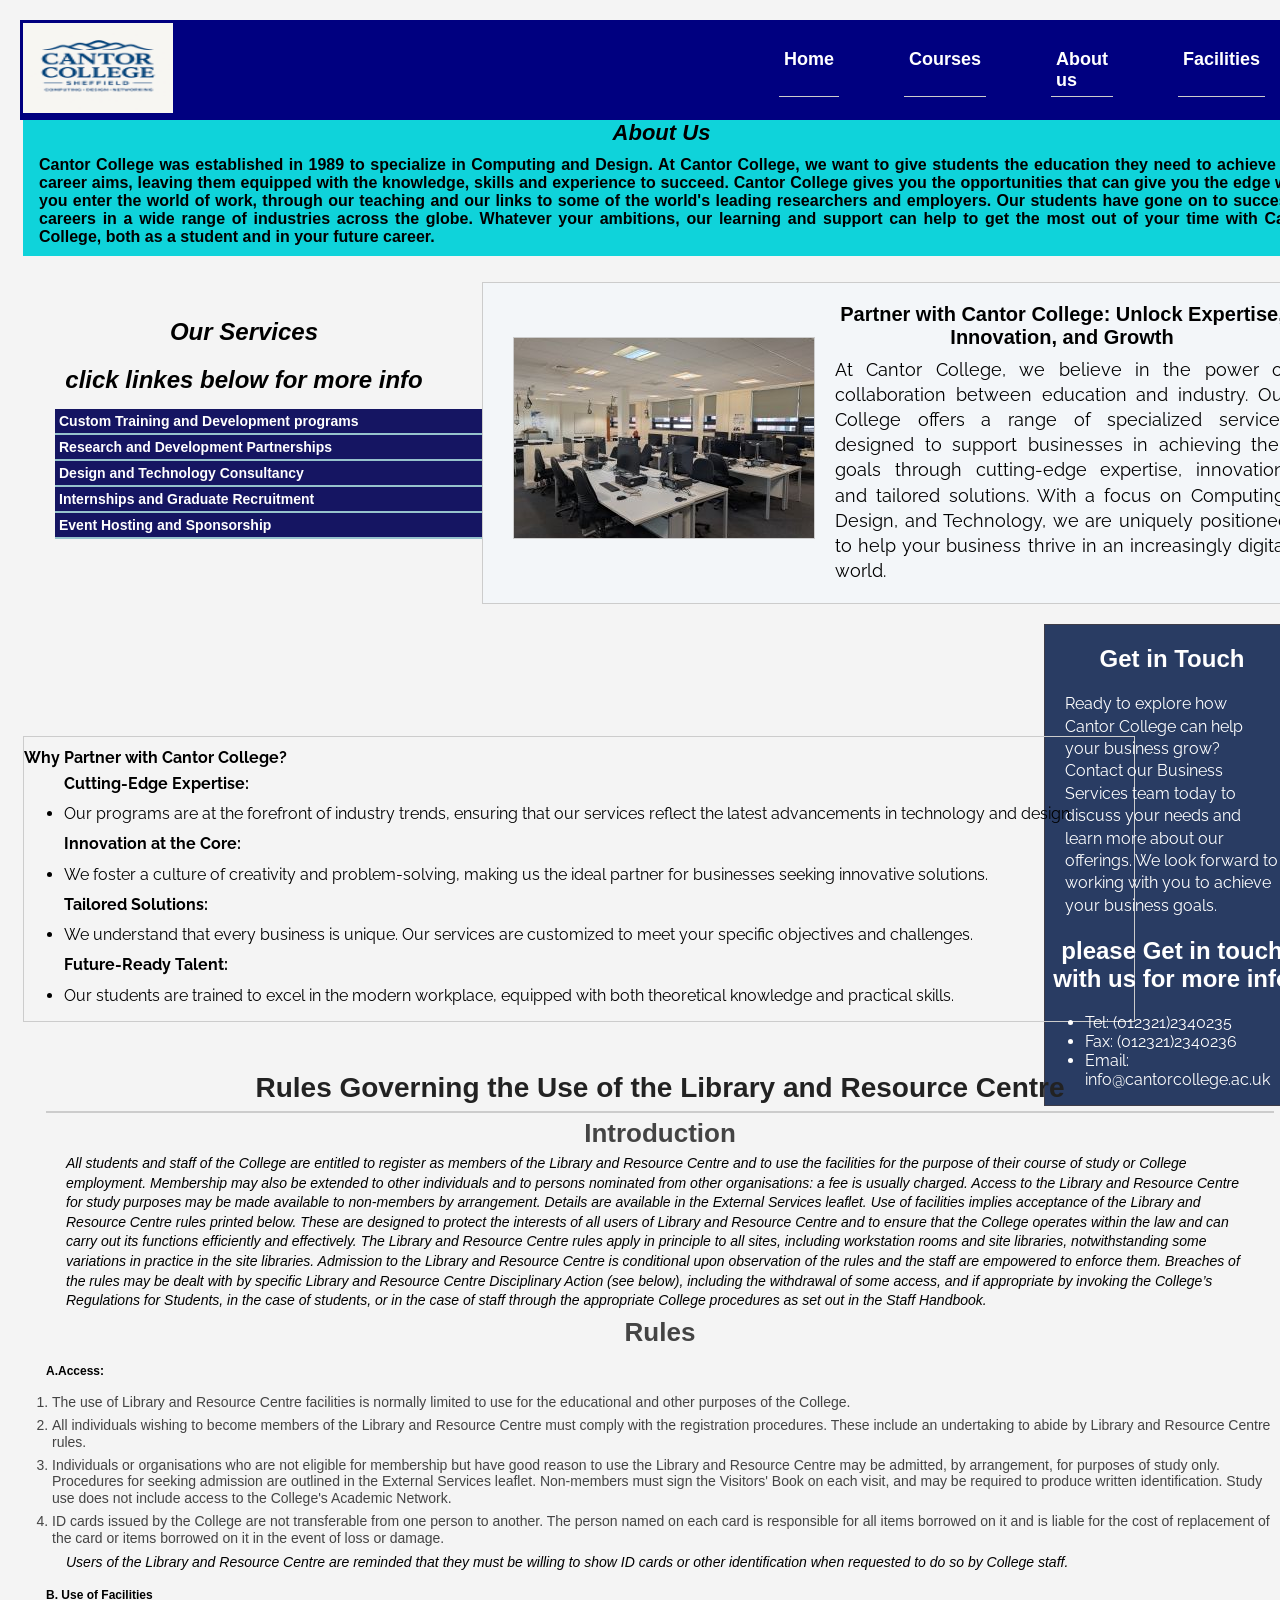
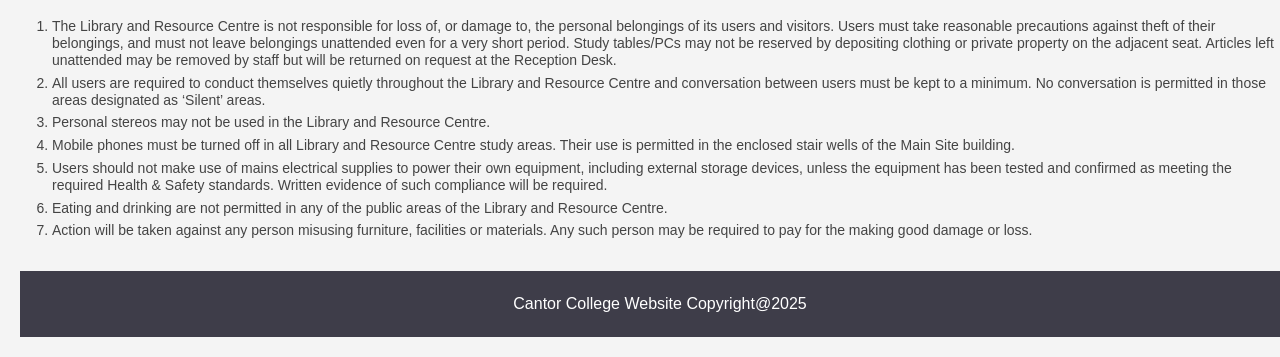
<file: about.html>
<!DOCTYPE html>
<html lang="en">
<head>
    <meta charset="UTF-8">
    <meta name="viewport" content="width=device-width, initial-scale=1.0">
    <title>Cantor College</title>
    <link rel="stylesheet" href="css/mobile.css"  />
    <link
      rel="stylesheet"
      href="css/desktop.css"
      media="only screen and (min-width : 720px)"
    />
    <script src="js/main.js" defer></script>
</head>
<body>
    <header>
         <div class="logo">
           <img src="images/logo.png" width="150px" height="90px" alt="College Logo">
            
          </div>
      <div class="container">
        
        <nav>
           
            <ul> 
                <li><a href="index.html">Home</a></li>
                <li><a href="course.html">Courses</a></li>
                <li class="active"><a href="about.html">About us</a></li>
                <li><a href="facilities.html">Facilities</a></li>  
                <li><a href="staff.html">Staff</a></li>
            </ul>

         </nav>
          
        
      </div>
          <div class="search-container">
         <input type="text" placeholder="Search..." />
          <button>Search</button>
        </div>
    </header>

    <main class="about-us">
        <h1>About Us</h1>
        <p>   
           
       Cantor College was established in 1989 to specialize in Computing and Design. 
      At Cantor College, we want to give students the education they need to achieve
      their career aims, leaving them equipped with the knowledge, skills and experience to succeed.
      Cantor College gives you the opportunities that can give you the edge when you enter the world 
      of work, through our teaching and our links to some of the world's leading researchers and employers.
      Our students have gone on to successful careers in a wide range of industries across the globe. 
      Whatever your ambitions, our learning and support can help to get the most out of your time with
       Cantor College, both as a student and in your future career.
   
        </p>
    </main>
    <section class="info-about">
       <section class="services">
        <h2>Our Services</h2>
        <h2>
         click linkes below for more info
        </h2>
        <div class="accordison">
            <button class="accordion-header">Custom Training and Development programs</button>
            <div class="accordion-content">
                <p>
                   Empower your workforce with skills that matter. Our faculty can develop custom training
                    programs that address your business's specific needs, whether in advanced computing
                     technologies, creative design, or the latest in tech innovation. We offer flexible
                      learning options, including on-site workshops, online modules, and blended learning 
                      experiences.
                </p>
        </div>
            <button class="accordion-header">Research and Development Partnerships</button>
            <div class="accordion-content">
                <p>
                   Leverage the talent and creativity of our students and faculty by partnering with Cantor
                    College on research and development projects. Whether you’re looking to explore new 
                    technologies, innovate your product line, or solve complex technical challenges, our R&D
                     team is ready to collaborate with you.
                </p>
            </div>
            <button class="accordion-header">Design and Technology Consultancy</button>
            <div class="accordion-content">
                <p>
                  Our experienced professionals and top-tier students can provide consultancy services to
                   help you with a variety of projects, from web development and software engineering to 
                   product design and user experience optimization. We offer fresh perspectives and innovative
                    approaches tailored to your business.
                </p>
            </div>
            <button class="accordion-header">Internships and Graduate Recruitment </button>
            <div class="accordion-content">
                <p>
                   Gain access to a pool of highly skilled and motivated students ready to contribute
                    to your business. Our internship and recruitment services can connect you with top 
                    talent in computing, design, and technology, providing you with candidates who are 
                    equipped with the latest industry knowledge and practical experience.
                </p>
            </div>
            <button class="accordion-header">Event Hosting and Sponsorship</button>
            <div class="accordion-content">
                <p>
                  Cantor College hosts a range of events throughout the year, including hackathons, 
                  design challenges, and technology expos. We offer businesses the opportunity to 
                  sponsor events or collaborate in their organization, giving you direct access to the
                   brightest minds in the field and the chance to showcase your brand to our community.
                </p>
            </div>
    </section>
     <section class="info-servises">
            <div class="info-box">
            <img src="images/fimage3.jpg" alt="services Image" style="width:300px;height:200px;">
              <div class="info-text">
               <h2>Partner with Cantor College: Unlock Expertise, Innovation, and Growth </h2>
                    <p>
             At Cantor College, we believe in the power of collaboration between education and industry.
              Our College offers a range of specialized services designed to support businesses in achieving 
             their goals through cutting-edge expertise, innovation, and tailored solutions. With a focus on
             Computing, Design, and Technology, we are uniquely positioned to help your business thrive in an
            increasingly digital world.
                </p>
                </div>
            </div>
            
        </section>
        </section>
            <section class="get-in-touch">
             <h2>Get in Touch</h2>
             <p>
                
             Ready to explore how Cantor College can help your business grow? 
             Contact our Business Services team today to discuss your needs and learn more 
             about our offerings. We look forward to working with you to achieve your business goals.
             </p>
             <h2>please Get in touch with us for more info</h2>
             <ul>
                <li>Tel: (012321)2340235</li>
                <li> Fax: (012321)2340236</li> 
                <li> Email: info@cantorcollege.ac.uk</li>
             </ul>
            </section>

             <section class="cantor-partner">
                <h3>Why Partner with Cantor College?</h3>
                <ul>
                    <h3>Cutting-Edge Expertise: </h3>
                    <li>Our programs are at the forefront of industry trends, ensuring that our services reflect the latest advancements in technology and design.</li>
                    <h3>Innovation at the Core: </h3>   
                    <li>We foster a culture of creativity and problem-solving, making us the ideal partner for businesses seeking innovative solutions.</li> 
                    <h3>Tailored Solutions: </h3>
                    <li>We understand that every business is unique. Our services are customized to meet your specific objectives and challenges.</li>
                    <h3>Future-Ready Talent: </h3>
                    <li>Our students are trained to excel in the modern workplace, equipped with both theoretical knowledge and practical skills.</li>
                </ul>

              </section>

   
    <section class="rules-regulations">
        <h2>Rules Governing the Use of the Library and Resource Centre</h2>
        <h3>Introduction</h3>
        <p>
      All students and staff of the College are entitled to register as members of the Library and Resource Centre and to use the facilities 
      for the purpose of their course of study or College employment. 

     Membership may also be extended to other individuals and to persons 
     nominated from other organisations:  a fee is usually charged.  
     Access to the Library and Resource Centre for study purposes may be made available
      to non-members by arrangement. Details are available in the External Services leaflet.

        Use of facilities implies acceptance of the Library and Resource
        Centre rules printed below.  These are designed to protect the interests
        of all users of Library and Resource Centre and to ensure that the College 
        operates within the law and can carry out its functions efficiently and effectively. 
        The Library and Resource Centre rules apply in principle to all sites, including workstation 
         rooms and site libraries, notwithstanding some variations in practice in the site libraries.
          Admission to the Library and Resource Centre is conditional upon observation of the rules and 
          the staff are empowered to enforce them. 

        Breaches of the rules may be dealt with by specific Library and Resource Centre Disciplinary
        Action (see below), including the withdrawal of some access, and if appropriate by invoking
        the College’s Regulations for Students, in the case of students, or in the case of staff through 
        the appropriate College procedures as set out in the Staff Handbook. 

        </p>
       <h3>Rules</h3>
        <h4>A.Access:</h4> 
       <ol>
        <li> 	The use of Library and Resource Centre facilities is normally limited to use for the educational and other purposes of the College.</li>

       <li>	All individuals wishing to become members of the Library and Resource Centre must comply with the registration procedures.  These include an undertaking to abide by Library and Resource Centre rules.</li>

       <li>	Individuals or organisations who are not eligible for membership but have good reason to use the Library and Resource Centre  may be admitted, by arrangement, for purposes of study only. Procedures for seeking admission are outlined in the External Services leaflet. Non-members must sign the Visitors' Book on each visit, and may be required to produce written identification.  Study use does not include access to the College's Academic Network.</li>

       <li>		ID cards issued by the College are not transferable from one person to another.  The person named on each card is responsible for all items borrowed on it and is liable for the cost of replacement of the card or items borrowed on it in the event of loss or damage.</li>
        </ol>
        <p>
            Users of the Library and Resource Centre are reminded that they must be willing to show 
             ID cards or other identification when requested to do so by College staff.
        </p>
        <h4>B.	Use of Facilities</h4>
        <ol>
            <li>	The Library and Resource Centre is not responsible for loss of, or damage to, the personal belongings of its users and visitors.  Users must take reasonable precautions against theft of their belongings, and must not leave belongings unattended even for a very short period. Study tables/PCs may not be reserved by depositing clothing or private property on the adjacent seat.  Articles left unattended may be removed by staff but will be returned on request at the Reception Desk.</li>

            <li>	All users are required to conduct themselves quietly throughout the Library and Resource Centre and conversation between users must be kept to a minimum.  No conversation is permitted in those areas designated as ‘Silent’ areas.</li>

            <li>	Personal stereos may not be used in the Library and Resource Centre.</li>

            <li>	Mobile phones must be turned off in all Library and Resource Centre study areas. Their use is permitted in the enclosed stair wells of the Main Site building.</li>

            <li>	Users should not make use of mains electrical supplies to power their own equipment, including external storage devices,  unless the equipment has been tested and confirmed as meeting the required Health & Safety standards.  Written evidence of such compliance will be required.</li>

            <li>	Eating and drinking are not permitted in any of the public areas of the Library and Resource Centre.</li>
            <li>	Action will be taken against any person misusing furniture, facilities or materials.  Any such person may be required to pay for the making good damage or loss.</li>
        </ol>
    </section>
    <footer>
        <p>Cantor College Website Copyright@2025</p>
    </footer>
</file>
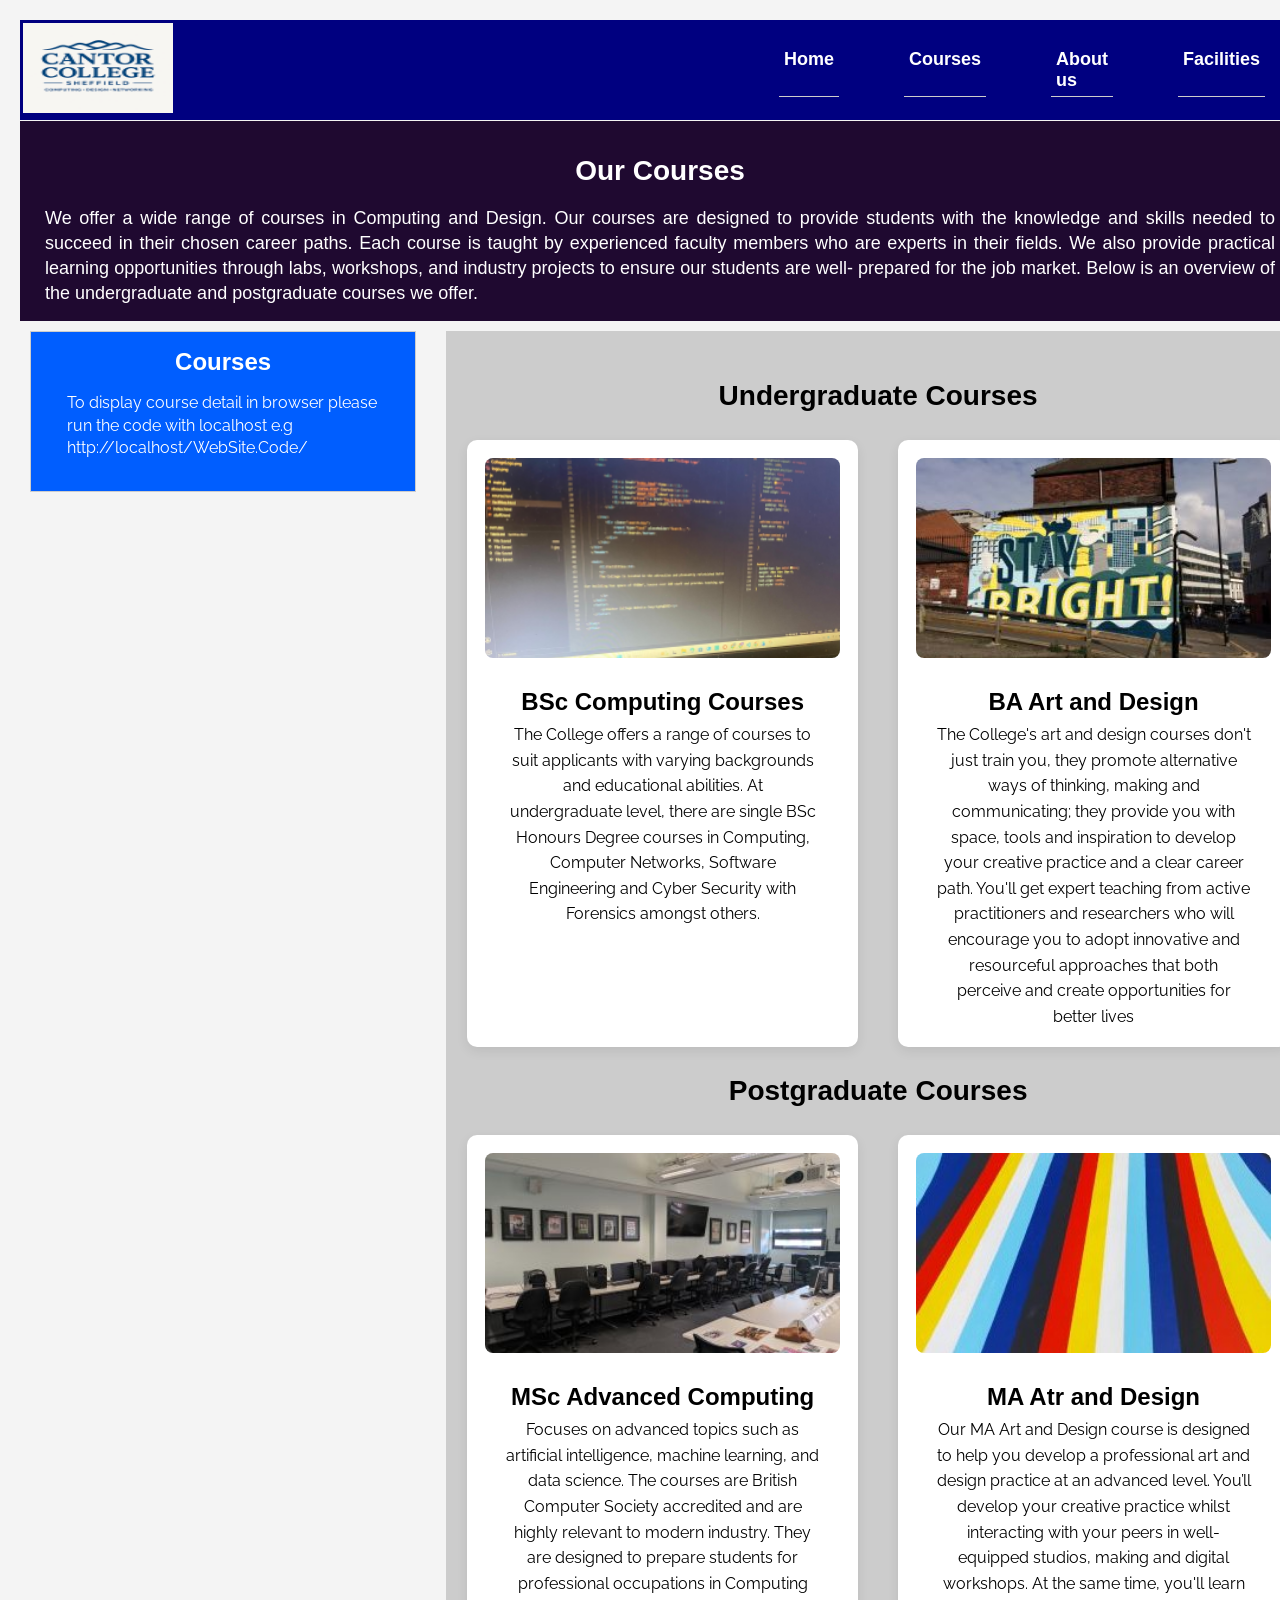
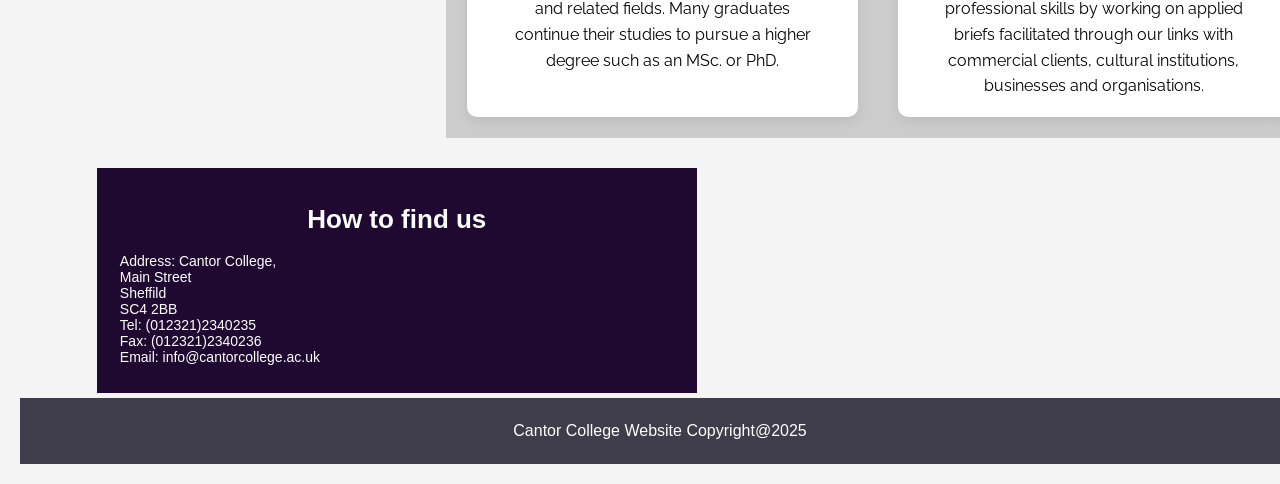
<file: course.html>
<!DOCTYPE html>
<html lang="en">
<head>
    <meta charset="UTF-8">
    <meta name="viewport" content="width=device-width, initial-scale=1.0">
    <title>Cantor College</title>
    <link rel="stylesheet" href="css/mobile.css"  />
    <link
      rel="stylesheet"
      href="css/desktop.css"
      media="only screen and (min-width : 720px)"
    />
    <script src="js/main.js" defer></script>
     <script src="js/courses.js" defer></script>
</head>
<body>
    <header>
             <div class="logo">
             <img src="images/logo.png" width="150px" height="90px" alt="College Logo">
             </div>
     <div class="container">      
           
           <nav>          
             <ul> 
             <li><a href="index.html">Home</a></li>
             <li class="active"><a href="course.html">Courses</a></li>
             <li><a href="about.html">About us</a></li>
             <li><a href="facilities.html">Facilities</a></li>
             <li><a href="staff.html">Staff</a></li>
             </ul>          
            </nav>
         
      </div>
         <div class="search-container">
          <input type="text" placeholder="Search..." />
            <button>Search</button>
        </div>    
    </header>
      <main class="course">
        <h1>Our Courses</h1>
          <p>
             We offer a wide range of courses in Computing and Design. Our courses are designed
             to provide students with the knowledge and skills needed to succeed in their chosen career paths.
             Each course is taught by experienced faculty members who are experts
             in their fields. We also provide practical learning opportunities through
              labs, workshops, and industry projects to ensure our students are well-
              prepared for the job market. Below is an overview of the undergraduate and postgraduate courses we offer.              
          </p>

      </main>
      <section class="course-layout">
      <aside class="sidebar">
          <h2>Courses</h2>
          <p>
            <span>To display course detail in browser please run the code with localhost e.g 
            http://localhost/WebSite.Code/</span>
             </p>
          <ul id="course-list" class="course-list"></ul>
      </aside>    
                   
              <section class="courses-page" >      
                         <h1>Undergraduate Courses</h1>
              <div class="courses-grid">
              <article class="course-card">
                        <img src="images/Computing.png" alt="Courses Icon">
            
                        <h2>BSc Computing Courses</h2>
                        <p>The College offers a range of courses to suit applicants with varying backgrounds 
                        and educational abilities. At undergraduate level, there are single BSc Honours 
                        Degree courses in Computing, Computer Networks, Software Engineering and Cyber 
                        Security with Forensics amongst others.
                        </p>
              </article>
              <article class="course-card">
                        <img src="images/IMG_design.jpg" alt="Courses Icon">
            
                         <h2>BA Art and Design</h2>
                         <p>  
                         The College's art and design courses don't just train you, they promote alternative ways
                         of thinking, making and communicating; they provide you with space, tools and inspiration
                         to develop your creative practice and a clear career path. You'll get expert teaching from 
                         active practitioners and researchers who will encourage you to adopt innovative and
                         resourceful approaches that both perceive and create opportunities for better lives

                         </p>
              </article>
              </div>
                         <h1>Postgraduate Courses</h1>
                         <div class="courses-grid">
              <article class="course-card">
                         <img id="myImages" src="images/fimage4.jpg" alt="Image">
                          <h2>MSc Advanced Computing</h2>
                         <p>Focuses on advanced topics such as artificial intelligence, machine learning, and data science.
                          The courses are British Computer Society accredited and are highly relevant to modern industry.
                          They are designed to prepare students for professional occupations in Computing and related
                          fields. Many graduates continue their studies to pursue a higher degree such as an MSc. 
                          or PhD.
                         </p>
              </article>
              <article class="course-card">
                         <img src="images/limage7.jpg" alt="Courses Icon">
                         <h2>MA Atr and Design</h2>
                         <p> 
                          Our MA Art and Design course is designed to help you
                          develop a professional art and design practice at an advanced level. 
                          You’ll develop your creative practice whilst interacting with your peers 
                          in well-equipped studios, making and digital workshops. At the same time, 
                          you'll learn professional skills by working on applied briefs facilitated
                          through our links with commercial clients, cultural institutions, businesses
                          and organisations.
                
                         </p>
              </article>
          </div>
     </section>
     </section>  
     <section class="contact-info">   
        <h1> How to find us</h1>
    <ul>
        <li>Address: Cantor College,</li>
        <li>Main Street</li>
        <li>Sheffild</li>
        <li>SC4 2BB</li>
        <li>Tel: (012321)2340235</li>
        <li> Fax: (012321)2340236</li> 
        <li> Email: info@cantorcollege.ac.uk</li>    
   </ul>
 </section>
     <footer>
        <p>Cantor College Website Copyright@2025</p>
    </footer>
      
</body>
</html>
</file>
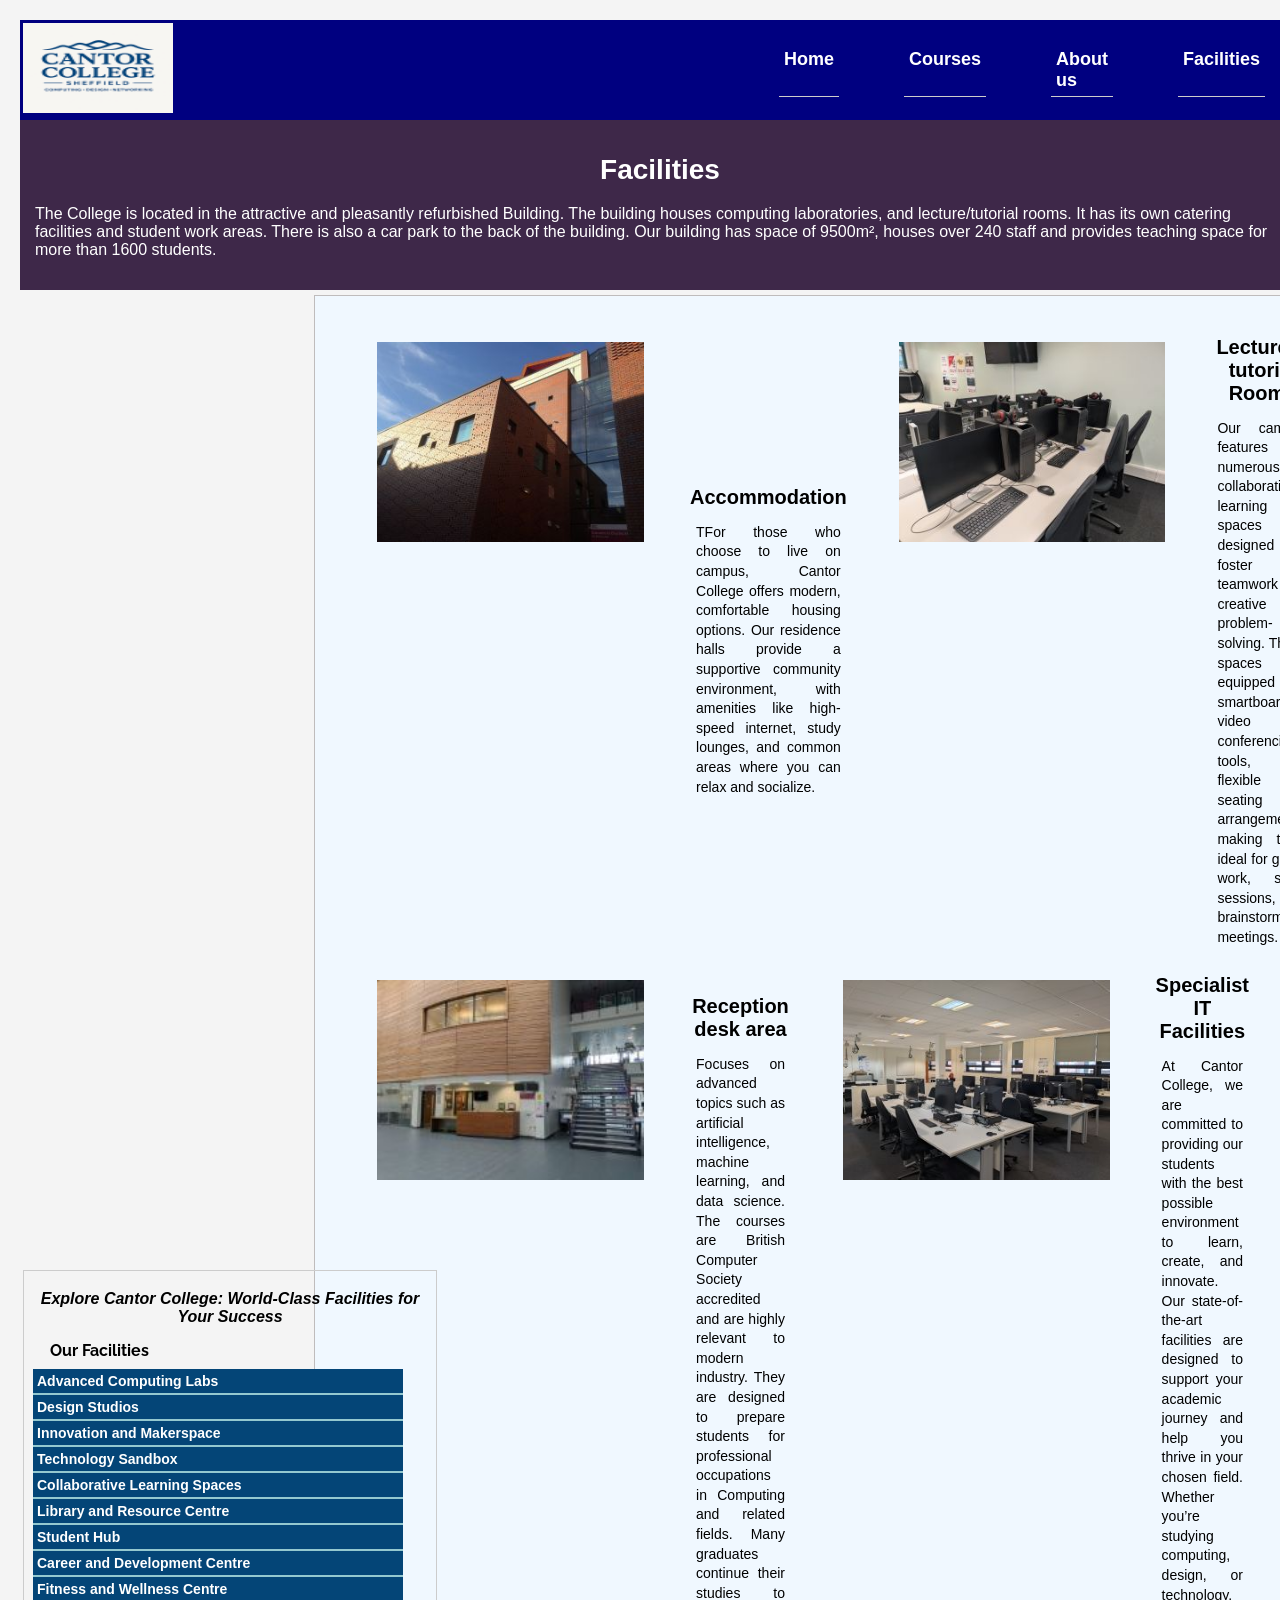
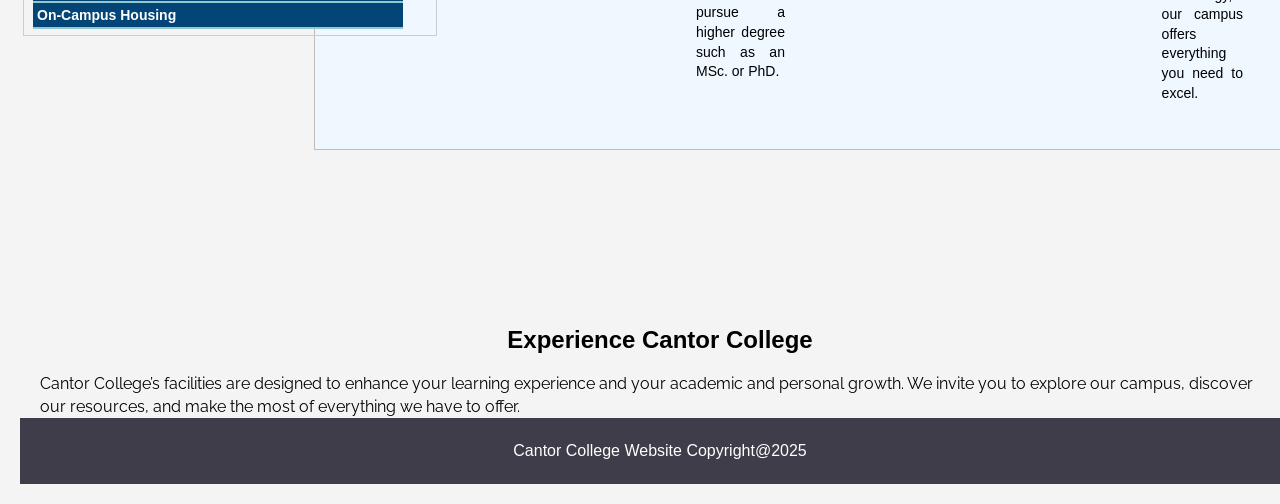
<file: facilities.html>
<!DOCTYPE html>
<html lang="en">
<head>
    <meta charset="UTF-8">
    <meta name="viewport" content="width=device-width, initial-scale=1.0">
    <title>Cantor College</title>
    <link rel="stylesheet" href="css/mobile.css" />
    <link
      rel="stylesheet"
      href="css/desktop.css"
      media="only screen and (min-width : 720px)"
    />
    <script src="js/main.js" defer></script>

</head>
<body>
    <header>     
         <div class="logo">
            <img src="images/logo.png" width="150px" height="90px" alt="College Logo">
        </div>
    <div class="container">
        <nav>          
            <ul> 
                <li><a href="index.html">Home</a></li>
                <li><a href="course.html">Courses</a></li>
                <li><a href="about.html">About us</a></li>
                <li class="active"><a href="facilities.html">Facilities</a></li>  
                <li><a href="staff.html">Staff</a></li>
            </ul>
        </nav>              
    </div>
     <div class="search-container">
            <input type="text" placeholder="Search..." />
           <button>Search</button>
          </div>
    </header>

    <main class="Facilities">
        <h1>Facilities</h1>
        <p> 
        The College is located in the attractive and pleasantly refurbished Building.
         The building houses computing laboratories, and lecture/tutorial rooms. 
         It has its own catering facilities and student work areas. There is also a car park to the back of the building.
         Our building has space of 9500m², houses over 240 staff and provides teaching space for more than 1600 students.
     
        </p>
    </main> 
        <main class="section-course" >   
           <section class="info-section facilities">
          <div class="info-boxes">
            <img src="images/IMG_1808.jpg" alt="Facilities Icon">
            <div class="info-text">
               
             <h2> Accommodation</h2>
             <p>TFor those who choose to live on campus, Cantor College offers modern, 
                comfortable housing options. Our residence halls provide a supportive community environment,
                 with amenities like high-speed internet, study lounges, and common areas where you can relax
                  and socialize.
            </p>
            </div>
             <img src="images/fimage1.jpg" alt="Facilities Icon">
            <div class="info-text">
             <h2>Lecture & tutorial Rooms</h2>
             <p>  
               Our campus features numerous collaborative learning spaces designed to foster teamwork 
               and creative problem-solving. These spaces are equipped with smartboards,
                video conferencing tools, and flexible seating arrangements, making them ideal
                 for group work, study sessions, or brainstorming meetings.

                </p>
            </div>
           </div>       
         <div class="info-boxes">
            <img src="images/backgroundIMG.jpg" alt="Facilities Icon">
                <div class="info-text">
                 <h2>Reception desk area</h2>
                 <p>Focuses on advanced topics such as artificial intelligence, machine learning, and data science.
                    The courses are British Computer Society accredited and are highly relevant to modern industry.
                     They are designed to prepare students for professional occupations in Computing and related
                      fields. Many graduates continue their studies to pursue a higher degree such as an MSc. 
                      or PhD.
                 </p>
                </div>
                 <img src="images/fimage3.jpg" alt="Facilities Icon">
                <div class="info-text">
                 <h2>Specialist  IT Facilities</h2>
                 <p> 
                     At Cantor College, we are committed to providing our students with the best possible 
                     environment to learn, create, and innovate. Our state-of-the-art facilities are 
                     designed to support your academic journey and help you thrive in your chosen field. 
                     Whether you’re studying computing, design, or technology, our campus offers everything
                      you need to excel.
                </p>
                </div>
              </div>
             </section>
    </main>
    <section class="facilities-services">
        <h2>Explore Cantor College: World-Class Facilities for Your Success</h2>
        <p class="intro">
          Our Facilities
        </p>
        <div class="accordion">
            <button class="accordion-header"> Advanced Computing Labs </button>
            <div class="accordion-content">
                <p>
                   Our computing labs are equipped with the latest hardware and software,
                    providing you with the tools you need to develop your skills in programming,
                     cybersecurity, data science, and more. The labs are accessible 24/7, ensuring you
                      can work on your projects at any time that suits you..
                </p>
        </div>
            <button class="accordion-header">Design Studios </button>
            <div class="accordion-content">
                <p>
                  Our design studios offer a creative space for students in graphic design, digital media,
                   and product design. Each studio is equipped with high-end graphic tablets, 
                   professional-grade software, and large-format printers, allowing you to bring your
                    ideas to life. The studios also feature collaborative spaces where you can work with
                     peers and faculty on group projects.
                </p>
            </div>
            <button class="accordion-header">Innovation and Makerspace </button>
            <div class="accordion-content">
                <p>
                  Cantor College’s Innovation and Makerspace is a hub for creativity and invention. 
                  This facility is equipped with 3D printers, laser cutters, CNC machines, 
                  and other advanced prototyping tools. Whether you're working on a design project
                   or developing a new tech product, this space provides the resources to turn your 
                   concepts into reality.
                </p>
            </div>
            <button class="accordion-header">Technology Sandbox </button>
            <div class="accordion-content">
                <p>
                  The Technology Sandbox is an experimental space where students can explore the latest in VR, 
                  AR, and AI technologies. With access to cutting-edge devices and software, 
                  you’ll be able to experiment with emerging technologies and push the boundaries 
                  of what’s possible in your field.
                </p>
            </div>
            <button class="accordion-header">Collaborative Learning Spaces </button>
            <div class="accordion-content">
                <p>
                 Our campus features numerous collaborative learning spaces designed to foster
                  teamwork and creative problem-solving. These spaces are equipped with smartboards, 
                  video conferencing tools, and flexible seating arrangements, making them ideal for 
                  group work, study sessions, or brainstorming meetings.
                </p>
            </div>
            <button class="accordion-header">Library and Resource Centre </button>
            <div class="accordion-content">
               <p>
                 The Cantor College Library is a comprehensive resource Centre offering an extensive
                  collection of books, journals, and digital resources related to computing, design,
                   and technology. The library also provides quiet study areas, computer stations, 
                   and access to online databases, ensuring you have the information you need at your
                    fingertips.
               </p>
            </div>
            <button class="accordion-header">Student Hub </button>
            <div class="accordion-content">
                <p>
                 The Student Hub is the social heart of our campus, providing a place for relaxation and 
                 connection. Here, you’ll find a café, lounge areas, and recreational facilities, making it 
                 the perfect spot to unwind between classes, meet with friends, or join student-led activities 
                 and clubs.
                </p>
            </div>
            <button class="accordion-header">Career and Development Centre </button>
            <div class="accordion-content">
               <p>
               Our Career and Development Centre is dedicated to helping you plan your future.
                Offering career counseling, resume workshops, and job placement services, 
                this Centre provides the support you need to transition from student to professional.
                 The Centre also hosts regular employer networking events and industry talks to help
                  you build connections in your field.
               </p>
            </div>
            <button class="accordion-header">Fitness and Wellness Centre </button>
              <div class="accordion-content">
                <p>
                 We believe in nurturing both the mind and body. Our Fitness and Wellness Centre offers
                 a fully equipped gym, exercise studios, and a range of fitness classes to help you stay 
                 healthy and active. The Centre also includes wellness services such as yoga, meditation,
                 and counseling to support your overall well-being.
                </p>
              </div> 
            <button class="accordion-header">On-Campus Housing </button>
            <div class="accordion-content">
               <p>
                 For those who choose to live on campus, Cantor College offers modern,
                 comfortable housing options. Our residence halls provide a supportive community 
                 environment, with amenities like high-speed internet, study lounges, and common 
                 areas where you can relax and socialize.
               </p>
            </div>   
    </section>
       <section class="experience">
            <h2>Experience Cantor College</h2>
            <p>
               Cantor College’s facilities are designed to enhance your learning experience and
               your academic and personal growth. We invite you to explore our campus, discover
               our resources, and make the most of everything we have to offer.
            </p>
       </section>
    <footer>
        <p>Cantor College Website Copyright@2025</p>
    </footer>
</body>
</html>
</file>
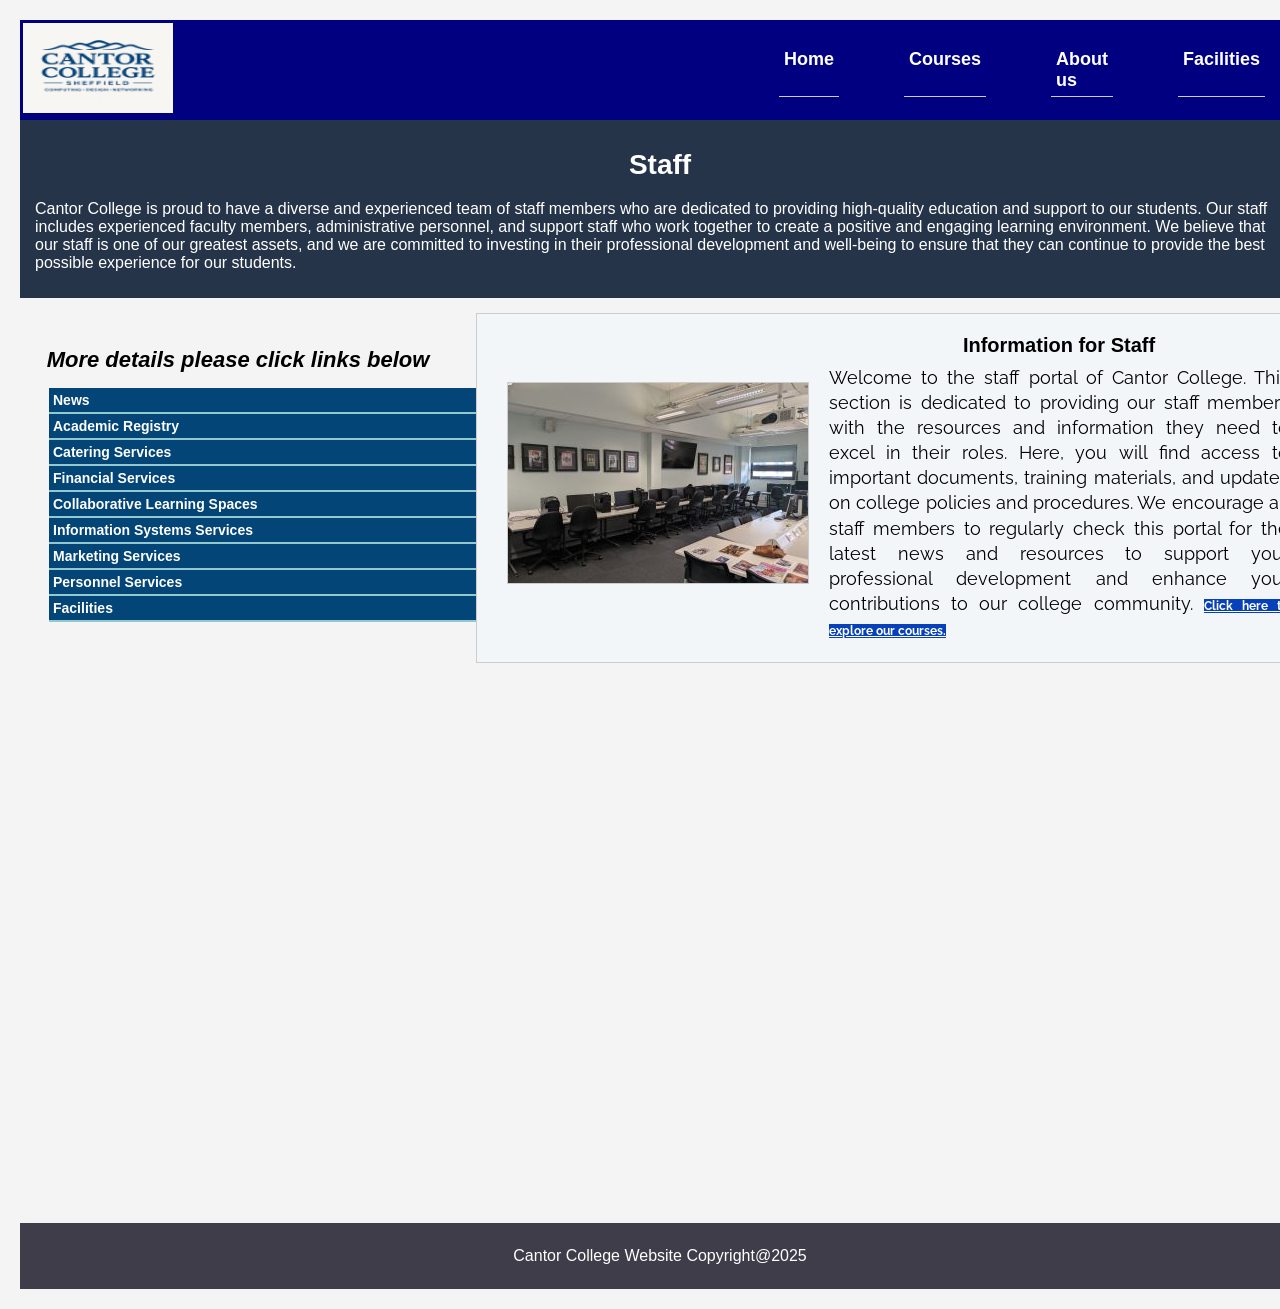
<file: staff.html>
<!DOCTYPE html>
<html lang="en">
<head>
    <meta charset="UTF-8">
    <meta name="viewport" content="width=device-width, initial-scale=1.0">
    <title>cantor College</title>
    <link rel="stylesheet" href="css/mobile.css"  />
    <link
      rel="stylesheet"
      href="css/desktop.css"
      media="only screen and (min-width : 600px)"
    />
    <script src="js/main.js" defer></script>
</head>
<body>
 <header>
     <div class="logo">
           <img src="images/logo.png" width="150px" height="90px" alt="College Logo">
      </div>
      <div class="container">     
            <nav>
               <ul> 
                <li><a href="index.html">Home</a></li>
                <li><a href="course.html">Courses</a></li>
                <li class="active"><a href="about.html">About us</a></li>
                <li><a href="facilities.html">Facilities</a></li> 
                <li><a href="staff.html">Staff</a></li>
               </ul>
            </nav>              
       </div>
         <div class="search-container">
             <input type="text" placeholder="Search..." />
            <button>Search</button>
          </div>   
 </header>
    <main class="Staff">
     <h1>Staff</h1>
        <p> 
          Cantor College is proud to have a diverse and experienced team of staff members 
          who are dedicated to providing high-quality education and support to our students.
           Our staff includes experienced faculty members, administrative personnel, 
           and support staff who work together to create a positive and engaging learning environment. 
           We believe that our staff is one of our greatest assets, 
           and we are committed to investing in their professional development and well-being to 
           ensure that they can continue to provide the best possible experience for our students.     
        </p>
     </main> 
     <section class="staff-section">    
       <section class="staff-services">
        <h2>More details please click links below </h2>
        <p class="intro">         
        </p>
        <div class="accordion">
             <button class="accordion-header"> News</button>
                <div class="accordion-content">
                  <p>
                  Cantor College recently hosted the Software Engineering student of the year awards. 
                   Shortlisted candidates from around the country attended the one day event. 
                  </p>
                </div>
              <button class="accordion-header">Academic Registry </button>
            <div class="accordion-content">
                <p>
                 For academic regulations, assessment, awards, student records and course validation. 
                </p>
            </div>
            <button class="accordion-header">Catering Services  </button>
            <div class="accordion-content">
                <p>
                  Contact the Catering Services regarding on and off-site catering. 
                </p>
            </div>
            <button class="accordion-header">Financial Services</button>
            <div class="accordion-content">
                <p>
                 The financial team based on the 2nd Floor are responsible for all areas of student finance as well
                  as College budgeting. 
                </p>
            </div>
            <button class="accordion-header">Collaborative Learning Spaces </button>
            <div class="accordion-content">
                <p>
                 Our campus features numerous collaborative learning spaces designed to foster
                  teamwork and creative problem-solving. These spaces are equipped with smartboards, 
                  video conferencing tools, and flexible seating arrangements, making them ideal for 
                  group work, study sessions, or brainstorming meetings.
                </p>
            </div>
            <button class="accordion-header">Information Systems Services  </button>
            <div class="accordion-content">
               <p>
                 The ISS team delivers the College’s computing facilities including all hardware and software. 
                  They also run the staff helpdesk. 
               </p>
            </div>
            <button class="accordion-header">Marketing Services </button>
            <div class="accordion-content">
                <p>
                 The Marketing Team will help promote events and new courses.  They will help with press release preparation. 
                </p>
            </div>
            <button class="accordion-header">Personnel Services </button>
            <div class="accordion-content">
               <p>
              All staff pay and conditions enquiries should be directed to the Personnel Services team on the 3rd floor. 
               </p>
            </div>
            <button class="accordion-header">Facilities  </button>
            <div class="accordion-content">
               <p>
               The facilities are responsible for the general care and maintenance of the College.  All enquiries via the main helpdesk. 
              </p>
            </div>            
      </section>
        <section class="info-staff">
              <div class="info-box">
                  <img id="myImages" src="images/fimage4.jpg" alt="Image">
                   <div class="info-text">
                      <h2>Information for Staff </h2>
                        <p>
                         Welcome to the staff portal of Cantor College. This section is dedicated to providing our
                        staff members with the resources and information they need to excel in their roles. 
                        Here, you will find access to important documents, training materials, and updates on
                        college policies and procedures. We encourage all staff members to regularly 
                        check this portal for the latest news and resources to support your professional
                         development and enhance your contributions to our college community.
                          <a href="about.html">Click here to explore our courses.</a> 
                       </p>
                    </div>
               </div>
            
            </section>
      </section>
     <footer>
          <p>Cantor College Website Copyright@2025</p>
    </footer>
 </body>
</html>
</file>
<file: css/mobile.css>
body {
  margin: 0;
  padding: 0;
}

.container {
  width: auto
}
.logo-img {
    width: 60px;
    height: 40px;
    justify-content: center; 
    align-items: center;
}
header {
  width: 100%;
  background-color: #263248;
    padding: 6px 5;
}

.search-box {
    display: flex;
    margin-left: auto; /* pushes search to far right */
    height: 50px;
}
.search-box-button {
  padding: 5px 5px;
  background: #0641b9;
  cursor: pointer;
  color: #fff;
  margin: 0;
}
nav ul {
  list-style: none;
  padding-left: 0;
  margin: 0;
  display: flex;
  flex-direction: column;
}

nav ul li {
  border-bottom: 1px solid #ccc;
  padding: 5px;
}

nav ul li a {
  display: inline ;
  width: 85%;
  font-weight: bold;
  text-decoration: none;
  color: #fff;
  padding: 8px 0;
}
nav ul li a:hover {
    color: #fad609;
    
}
.read-more-btn {
    display: inline-block;
    padding: 20px 20px;
    background-color: #0641b9;
    color: #fff;
}
/* main content on home page */

.welcome-section {
  background-image: url('../images/CollegeBg.jpg');
  background-size: cover;
  margin-left: 6px;
  width: 90%;
  display: flex;
  height: 200px;
  
}
.welcome-content {
    padding: 10px;
    margin-left: 5px;

}
.welcome-content h1 {
  font-size: 22px;
  color: #fff;
}
.welcome-content p {
  
  color: #fff;
  text-align: justify;
  padding: 8px;
  
}
.info-sections {
    padding: 5px; 
}
.info-box {
  
    align-items: center;  
  }
  

.info-box img {
  width: 500px;
  max-width:100%;
  height: auto;
  margin-bottom: 10px;
  margin-left: 10px;
  
}
.info-text h2 {
  text-align: center;
  font-size: 20px;
}
.info-text p {
  font-size: 16px;
  text-align: justify;
  margin-bottom: 15px;
}
.read-more-btn {
    display: inline-block;
    padding: 20px 20px;
    background-color: #0641b9;
    color: #fff;
}
/* about-us page section */
.about-us {
    margin-top: auto;
    background-color:rgb(154, 181, 236);
    margin-top: -15px;
    margin-left: 3px;
    font-weight: bold;
}
.about-us h2 {
    align-items: center;
    font-size: 22px;
    font-style: italic;
    justify-items: center;
}
.about-us p {
    margin-left: 6px;
    width: 460px;
    font-size: 14px;
    padding: 0 10px 0;
    text-align: justify;
}
.services {
    max-width: 500px;
    margin-left: 6px;
    padding: 6px;  
}
 .services h2 {
    margin-bottom: 8px;
    font-style: italic;
    text-align: center;
    
 }

 
.info-servises{
    display: flex;
    padding: 6px; 
}
section.course {
    background-color: indigo;
    font-size: 14px;
    color: white;
    text-align:justify;
    margin-top: 1px;
    padding: 6px 0;
}
section p{
    margin: 0 20px;
    line-height: 1.4;


}
.info-boxes{
  grid-template-columns: 1fr;
  gap: 20px;
}
.info-boxes img {
    width: 100%;
    max-width: 480px;
    padding: 6px;
    height: auto; 
    margin-left: 6px;  
}
.info-boxes .info-text {
   text-align: center;
}
.info-text h2 {
  margin-left: 10px;
  
}
.info-boxes .info-text p {
    max-width: auto;
    margin: 0;
    line-height: 1.4;
    font-size: 14px;
    text-align: justify;
    padding: 6px;
}
.services .intro {
    margin-bottom: 10px;
    line-height: 1.2;
 }
  .accordion-header {
    width: 500px;
    text-align:left;
    gap: 40px;
     margin-left: 6px;
     padding: 10px;
     font-size: 14px;
     font-weight: bold;
     background-color: rgb(21, 21, 98);
     color: #fff;
     border: none;
     border-bottom: 2px solid #addd;
     cursor: pointer;
  }
  .accordion-header:hover {
    background-color: #bfbcbc;
    color: #000;
  }
  .accordion-content {
    display: none;
    padding: 16px;
    background: #fff;
    border-bottom: 1px solid #addd;
  }
 .accordion-content p {
    margin: 0;
    line-height: 1.6;
 }
 
 .get-in-touch {
    
    
    line-height: normal;
    border: 1px solid #3e3d49; 
    background-color: #293c63;
    color: #fff;
 }
 .cantor-partner {
   
    border: 2px solid #ccc;
    
 }
 .cantor-partner h3 {
    font-size: 16px;
    line-height: 0.6;
 } 

@media (max-width: 600px) {
  .social-icons {
    gap: 10px;
  }
}

.site-footer {
  border-top: 1px solid #ccc;
  margin: 20px 10px 10px 0;
  font-size: 0.8em;
  text-align: center;
  font-style: italic;
}
</file>
<file: css/desktop.css>
@import url(https://fonts.googleapis.com/css?family=Raleway);
   html {
    padding: 0;
    margin: 0;

}
body {
    font-family: 'Raleway', sans-serif;
    background-color: #f4f4f4;
    position: relative;
    width: 100%;
    min-height: 100vh;
    padding: 20px;
    
}
h1, h2 {
    font-family: Arial, Helvetica, sans-serif;
    text-align: center;
}
header {
    width: 100%;
    background-color:navy;
    justify-content: space-between;
    display: flex;
    padding: 3px ;    
}
.container {
    display: flex;
    width: 100%;
    justify-content:center;  
}
/* logo css */
.logo-img {
    margin-top: 2px;
    display: inline-flex;
    margin-left: 2px;
    justify-content: center;
    width: 150px;
    height: 90px;
    padding: 6px;
}
/* navbar*/
nav { 
    list-style: none;
    display: flex; 
    align-items: center; 
    justify-content: center; 
    margin-left: 600px; 
}
nav ul {
 color: #fff;
   position: relative;
   padding: 6px; 
   flex-direction: row;
   gap: 40px;
}
 nav ul li {
    font-family: sans-serif;
    font-size: 18px;
    color: #fff;
    display: inline;
    margin-right: 25px;
}
nav li:first-child a {
    border-left: none;
}
nav ul li a:hover {
    color: #fad609;   
}
.search-container {
  display: flex;
  align-items: center;
}

.search-container input {
  height: 50px;
  padding: 0 12px;
  border: none;
  outline: none;
  border-radius: 6px 0 0 6px;
  font-size: 14px;
}

.search-container button {
  height: 50px;
   padding: 0 18px;
  border: none;
  background-color: #005eff;
  color: white;
  cursor: pointer;
  border-radius: 0 6px 6px 0;
  font-size: 14px;
  transition: background 0.3s ease;
}

.search-container button:hover {
  background-color: #0041b3;
}

/*main content home page*/
main {
    font-family: Arial, Helvetica, sans-serif;
}
.welcome-section {
  background-image: 
    linear-gradient(rgba(0, 0, 0, 0.5), rgba(0, 0, 0, 0.5)),
    url('../images/CollegeBg.jpg');  
  background-size: cover;
  background-position: center;
  background-repeat: no-repeat;
  min-height: 30vh;
  width: 100%;
}
.welcome-content {
    padding: 8px;   
    margin-left: 5px;
}
.welcome-content h1 {
    font-size: 26px;
}
.welcome-content p {
    font-size: 18px; 
    width: 98%;
     line-height: 1.4; 
     font-weight: bold;
}
.read-more-btn {
    background-color: #0641b9;
    color: #fff;
}
/*.info-section*/
.info-sections {
    display: grid;
    grid-template-columns: 1fr  1fr;
    gap: 60px;
    padding: 20px 30px;
}
.info-box {
    display: flex;
    gap: 20px;
}
.info-box img .info-text p {
    align-items: stretch;/* Align items to stretch vertically */
    margin-top: 0;
    }
.info-box img {
    width: 300px;
    height: 200px; 
    object-fit: cover; /* Maintain aspect ratio */
    border: 1px solid #ccc;
    flex-shrink: 0;
}
.info-text {
   display: flex;
    flex-direction: column;
    justify-content: center;
}
.info-text h2 {
    font-size: 20px;
    margin: 0 0 8px 0;
}
.info-text p {
    margin: 0;
    line-height: 1.4;
    font-size: 18px;
     flex-wrap: 1px;
     color: black;    
}
.info-text a {
    margin-top: 5px;
    font-weight: bold;
    color: #fff; 
    background-color: #0641b9;
    font-size: 12px;
} 
/* course section */
main.course {
    background-color: rgb(31, 9, 48);  
    font-family: Arial, Helvetica, sans-serif;
    font-size: 18px;
    color: white;
    text-align:justify;
    margin-top: 1px;
    padding: 15px 5px;
}
main.course p{
    margin: 0 20px;
    line-height: 1.4;
}
.course-layout {
  display: flex;
  gap: 30px;
  align-items: flex-start;
  width: 100%;
  padding: 10px;    
}
.course-title {
  max-width: 560px;
  display: block;
  width: 100%;
  color: white;
  font-weight: bold;
  text-align: left;
  padding: 6px 10px;
  cursor: pointer;
  font-size: 18px; 
}
.sidebar {
  width: 30%;
  background-color: #005eff;
  padding: 1rem;
  border: 1px solid #ccc;
 
}
.sidebar h2 {
  margin-top: 0;
  margin-bottom: 1rem;
  color: white;
}
.sidebar span{
   color: #ffff;
  font-size: 16px;
}


h1 { 
    font-size: 28px;  
}

.sidebar ul {
  list-style: none;
  padding: 0;
}
.sidebar li {
  padding: 0.5rem 0;
  cursor: pointer; 
}
.sidebar li:hover {
  background-color: rgba(255, 255, 255, 0.1);
}
.course-info {
  display: none;
  padding: 5px 4px;
  background: white;
  
  line-height: 1.6;
  border-bottom: 1px solid #8cc7d8;
}
.course-details {
  flex: 1;
  padding: 10px;
  background-color: #f3f6f9;
  border-radius: 5px;
}
.course-list li.active .course-info {
  display: block;
}
.courses-page {
   width: 70%;
  margin: 0;              /* IMPORTANT: remove margin-left */
  background-color: #ccc;
  border: 1px solid #ccc;
  padding: 20px;
}
.courses-page h1 {
  text-align: center; 
}
.courses-grid {
  display: grid;
  grid-template-columns:  repeat(auto-fit, minmax(280px, 1fr));
  gap: 40px;
}
.course-card {
  background: #ffffff;
  border-radius: 10px;
  padding: 18px;
  box-shadow: 0 4px 12px rgba(0,0,0,0.08);
  text-align: center;
}
.course-card img {
  width: 100%;
  max-height: 200px;
  object-fit: cover;
  border-radius: 8px;
  margin-bottom: 6px;
}
.course-card h2 {
  margin-bottom: 6px;
}
.course-card p {
  line-height: 1.6;
  font-size: 16px;
}
.contact-info {
  margin-top: 20px;
  margin-left: 6%;
  max-width: 570px;
  background-color: rgb(31, 9, 48);
  color: white;
  font-family: Arial, Helvetica, sans-serif;
  font-size: 18px;
  text-align:justify; 
  padding: 15px;
  margin-bottom: 5px;
}
.contact-info h1 {
  font-size: 26px;
  margin-bottom: 10px;
}

.contact-info ul {
  list-style: none;
  padding: 8px;
  margin: 5px 0;
  font-size: 14px;
}

/* about-us page section */
.about-us {
    margin-top: auto;
    background-color: #0fd3da;
    color: #000;
    margin-top: -20px;
    margin-left: 3px;    
}
.about-us h1 {
    margin-top: 20px;
    font-size: 22px;
    font-style: italic;
}
.about-us p {
    width: 100%;
    font-size: 16px;
    margin-top: -15px; 
    padding: 10px 10px 10px;
}
.info-about {
  display: flex;
  gap: 30px;
  align-items: flex-start;
  width: 100%;
  padding: 10px;
}
.info-servises{
  width: 70%;
  margin: 0;              /* IMPORTANT: remove margin-left */
  background-color: #f3f6f9;
  border: 1px solid #ccc;
  padding: 20px;
}
/* section sidebars css  */
.services {
  border: 1px;
  border-radius: 3px;
  width: 30%;
  padding: 1rem;
  
}
 .services h2 {
    margin-bottom: 15px;
    font-style: italic;
    text-align: center; 
 }
  .services .accordion-header {
    width: 500px;
    text-align: left;
    gap:12px;
     margin-left: 3px;
     padding: 4px;
     font-size: 14px;
     font-weight: bold;
     background-color: rgb(21, 21, 98);
     color: #fff;
     border-bottom: 2px solid #addd;
     cursor: pointer;
  }
  .services.accordion-header:hover {
    background-color: #bfbcbc;
  }
  .services .accordion-content {
    display: none;
    padding: 16px;
    background: #fff;
    border-bottom: 1px solid #addd;
  }
 .services .accordion-content p {
    margin: 0;
    line-height: 1.6;
 }
 .get-in-touch {
    margin-top: 10px;
    margin-left: 80%;
    line-height: normal;
    border: 1px solid #3e3d49; 
    background-color: #293c63;
    color: #fff;
 }
 .cantor-partner {
    margin-top: -370px;
    margin-left: 3px;
    border: 1px solid #ccc;
    width: 1110px;

 }
 .cantor-partner h3 {
    font-size: 16px;
    line-height: 0.6;
 } 
/* Rules and Regulations Section  in about us page*/
.rules-regulations {
    max: 100%;
    margin: 20px;
    padding: 6px;
    line-height: 1.2;
    font-family: Arial, Helvetica, sans-serif;
    font-size: 12px;      
}
.rules-regulations h2 {
   font-size: 28px;
    margin-bottom: 5px;
    color: #222;
    border-bottom: 2px solid #ccc;
    padding-bottom: 6px;
}
.rules-regulations h3 {
    font-size: 26px;
    margin-top:5px;
    margin-bottom: 5px;
    color: #444;
    text-align: center;
}
.rules-regulations p{
    font-size: 14px;
    margin-bottom: 6px;
    color: #000;
    font-style: italic;
}
.rules-regulations ol {
    padding-left: 6px;
    margin-bottom: 5px;
}
.rules-regulations ol li {
    margin-bottom: 6px;
    font-size: 14px;
    color: #444;
}
/* main facilities*/
main.Facilities {
   padding: 15px 15px;  
   background-color:rgb(62, 40, 73);
  margin-bottom: 5px;
  font-size: 16px;
  color: white;
}
main.section-course {
   margin-left: 23%;
   padding: 30px 40px;
   border: 1px solid #bfbcbc; 
   background-color:aliceblue;
}

.info-section-course {
    display: grid;
    grid-template-columns: auto  1fr  auto 1fr;
    gap: 40px 40px;
   align-items: start;
}
.info-section-course h1 {
    font-size: 32px;
    margin-bottom: 20px;
}
.info-boxes {
    display: flex;
    gap: 40px;
    padding: 10px;   
}
.info-boxes img {
    width: 300px;
    height: 200px;
    object-fit: cover; /* Maintain aspect ratio */   
}

/*sublist */
.facilities-services {
    max-width: 400px;
    margin-left: 3px;
    padding: 6px;
    align-self: start;
    margin-top: -480px;
    border: 1px solid #ccc;
    margin-bottom: 290px;
}
 .facilities-services h2 {
    margin-bottom: 15px;
    font-style: italic;
    text-align: center;
    font-size: 16px; 
 }
 .facilities-services .intro {
    margin-bottom: 8px;
    line-height: 1.2;
    font-weight: bold;
 }
 
 .facilities-services .accordion-header {
    width: 370px;
    text-align: left;
    gap:15px;
     margin-left: 3px;
     padding: 4px;
     font-size: 14px;
     font-weight: bold;
     background-color: rgb(4, 69, 119);
     color: #fff;    
     border-bottom: 2px solid #addd;
     cursor: pointer;
  }
  .accordion-header:hover {
    background-color: #bfbcbc;
  }
  .accordion-content {
    display: none;
    padding: 16px;
    background: #fff;
    border-bottom: 1px solid #addd;
  }
 .accordion-content p {
    margin: 0;
    line-height: 1.6;
 }
/* Staff Section */
main.Staff {   
padding: 10px 15px;  
 background-color:hsla(216, 67%, 12%, 0.878);
  margin-bottom: 5px;
  color: white;
}
/* staff section*/
.staff-section{
  display: flex;
  gap: 30px;
  align-items: flex-start;
  width: 100%;
  padding: 10px;
  min-height: 100vh;
}
.info-staff{
  width: 70%;
  margin: 0;              /* IMPORTANT: remove margin-left */
  background-color: #f3f6f9;
  border: 1px solid #ccc;
  padding: 20px;
}
.staff-services {
     border: 1px;
  border-radius: 3px;
  width: 30%;
  padding: 1rem;
 
}
 .staff-services h2 {
    margin-bottom: 15px;
    font-style: italic;
    text-align: center;
    font-size: 22px; 
 }
 .staff-services .intro {
    font-size: 18px;
    line-height: 1.2;
    font-weight: bold;
 }
  .staff-services .accordion-header {
    width: 570px;
    text-align: left;
    gap:15px;
     margin-left: 3px;
     padding: 4px;
     font-size: 14px;
     font-weight: bold;
     background-color: rgb(4, 69, 119);
     color: #fff; 
     border-bottom: 2px solid #addd;
     cursor: pointer;
  }
  .accordion-header:hover {
    background-color: #bfbcbc;
  }
  .accordion-content {
    display: none;
    padding: 16px;
    background: #fff;
    border-bottom: 1px solid #addd;
  }
 .accordion-content p {
    margin: 0;
    line-height: 1.6;
 }
footer {
    background-color: #3e3d49;
    color: white;
    text-align: center;
    padding: 8px 0;
    width: 100%;
    font-family: Arial, Helvetica, sans-serif;
    font-size: 16px;
  
}
</file>
